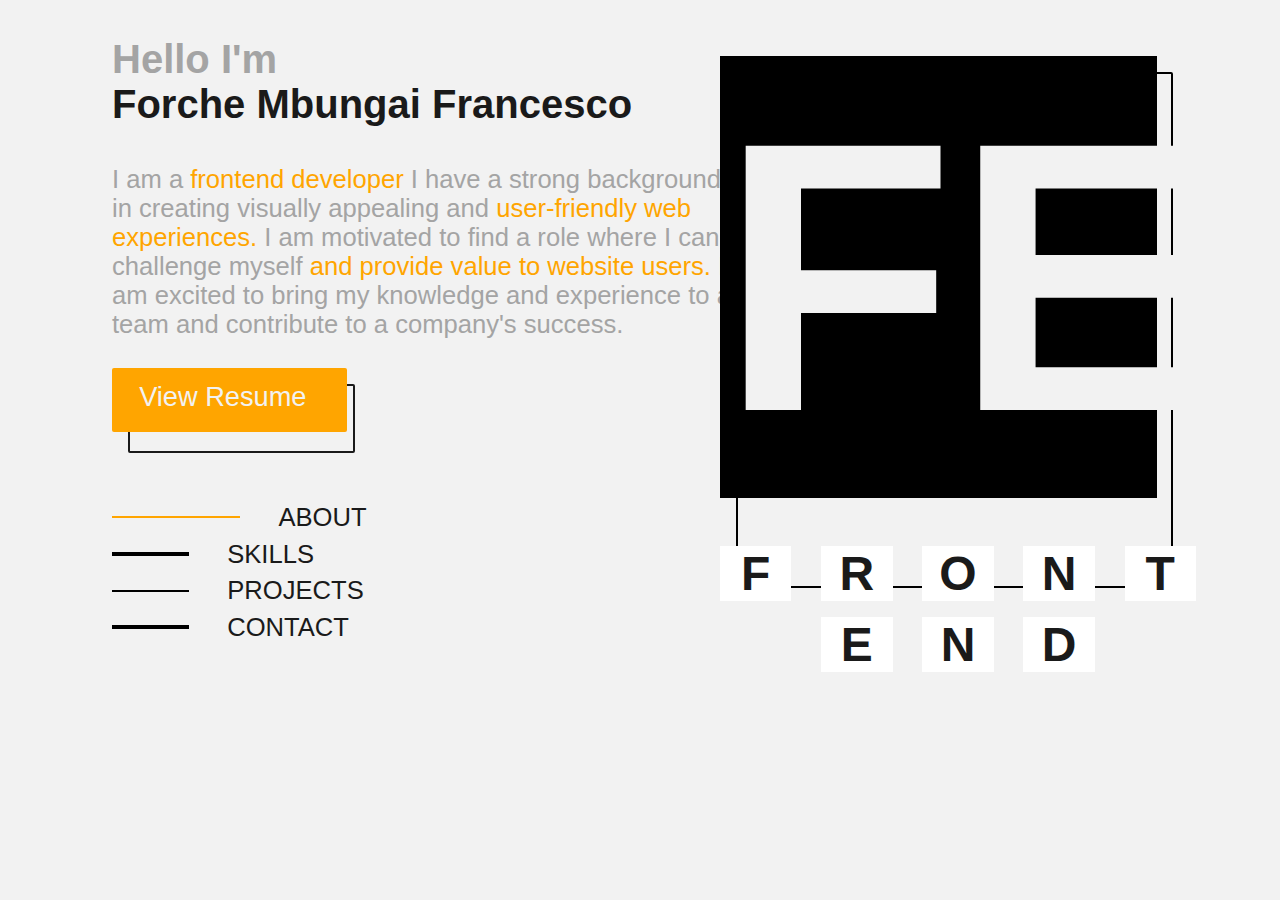
<file: index.html>
<!DOCTYPE html>
<html lang="en">
<head>
  <meta charset="UTF-8">
  <meta name="viewport" content="width=device-width, initial-scale=1.0">
  <title>About</title>
  <link rel="stylesheet" href="style.css">
  <link rel="stylesheet" href="./css/home.css">
  <script src="./app.js" defer></script>
</head>
<body>
  <div class="follower"></div>
  <section class="left">
    <h1>Hello I'm</h1>
    <h1>Forche Mbungai Francesco</h1>
    <p>I am a <span class="grey">frontend developer</span> I have a strong background in creating visually appealing and <span class="grey">user-friendly web experiences.</span> 
      I am motivated to find a role where I can challenge myself <span class="grey">and provide value to website users.</span> I am excited to bring my 
      knowledge and experience to a team and contribute to a company's success.
    </p>
    <div class="btn resume">
      <input type="button" value="View Resume">
      <div class="back"></div>
    </div>
    <nav>
      <ul>
        <li><a href=""><span></span> About</a></li>
        <li><a href="./skills/"><span></span> Skills</a></li>
        <li><a href="./projects"><span></span> Projects</a></li>
        <li><a href="./contact"><span></span> Contact</a></li>
      </ul> 
    </nav>
  </section>
  <section class="right">
    <div class="fe">
      <h1>FE</h1>
      <div class="back"></div>
    </div>
    <div class="block">
      <div class="blocks">
        <h1>F</h1>
      </div>
      <div class="blocks">
        <h1>R</h1>
      </div>
      <div class="blocks">
        <h1>O</h1>
      </div>
      <div class="blocks">
        <h1>N</h1>
      </div>
      <div class="blocks">
        <h1>T</h1>
      </div>
    </div>
    <div class="block block2">
      <div class="blocks">
        <h1></h1>
      </div>
      <div class="blocks">
        <h1>E</h1>
      </div>
      <div class="blocks">
        <h1>N</h1>
      </div>
      <div class="blocks">
        <h1>D</h1>
      </div>
      <div class="blocks">
        <h1>D</h1>
      </div>
    </div>
  </section>
</body>
</html>
</file>
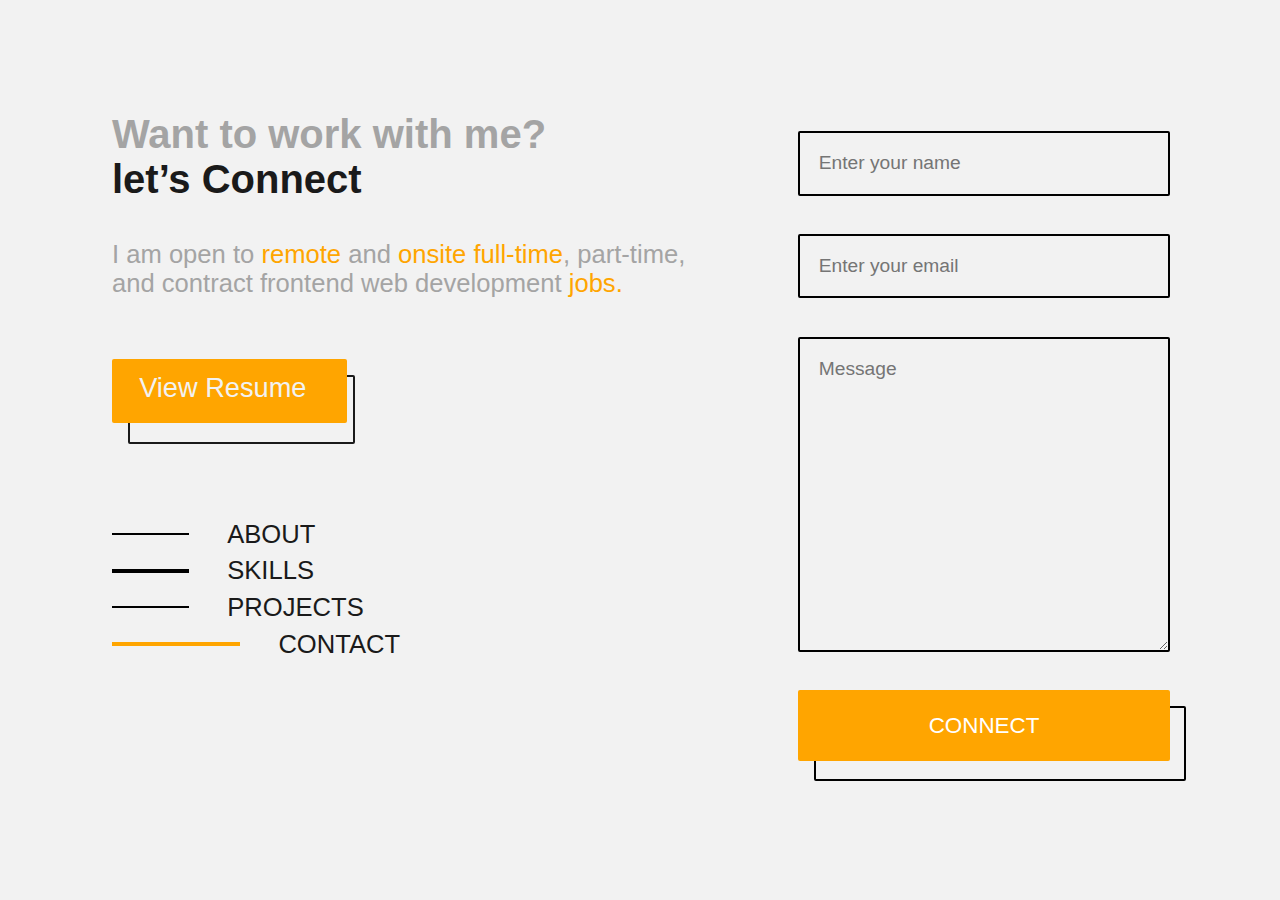
<file: contact/index.html>
<!DOCTYPE html>
<html lang="en">
<head>
  <meta charset="UTF-8">
  <meta name="viewport" content="width=device-width, initial-scale=1.0">
  <title>About</title>
  <link rel="stylesheet" href="../style.css">
  <link rel="stylesheet" href="../css/contact.css">
  <script src="../app.js" defer></script>
</head>
<body>
  <div class="follower"></div>
  <section class="left">
    <h1>Want to work with me?</h1>
    <h1>let’s Connect</h1>
    <p>I am open to <span class="grey">remote</span> and <span class="grey">onsite full-time</span>, part-time, and contract 
      frontend web development <span class="grey">jobs.</span>
    </p>
    <div class="btn resume">
      <input type="button" value="View Resume">
      <div class="back"></div>
    </div>
    <nav>
      <ul>
        <li><a href="../"><span></span> About</a></li>
        <li><a href="../skills/"><span></span> Skills</a></li>
        <li><a href="../contact/"><span></span> Projects</a></li>
        <li><a href=""><span></span> Contact</a></li>
      </ul>
    </nav>
  </section>
  <section class="right">
    <form action="">
      <input type="text" class="ins" name="" id="" placeholder="Enter your name">
      <input type="email" class="ins" name="" id="" placeholder="Enter your email">
      <textarea class="ins" name="" id="" placeholder="Message"></textarea>
      <div class="submit">
        <input type="submit" value="Connect">
        <div class="back"></div>
      </div>
    </form>
  </section>
</body>
</html>
</file>
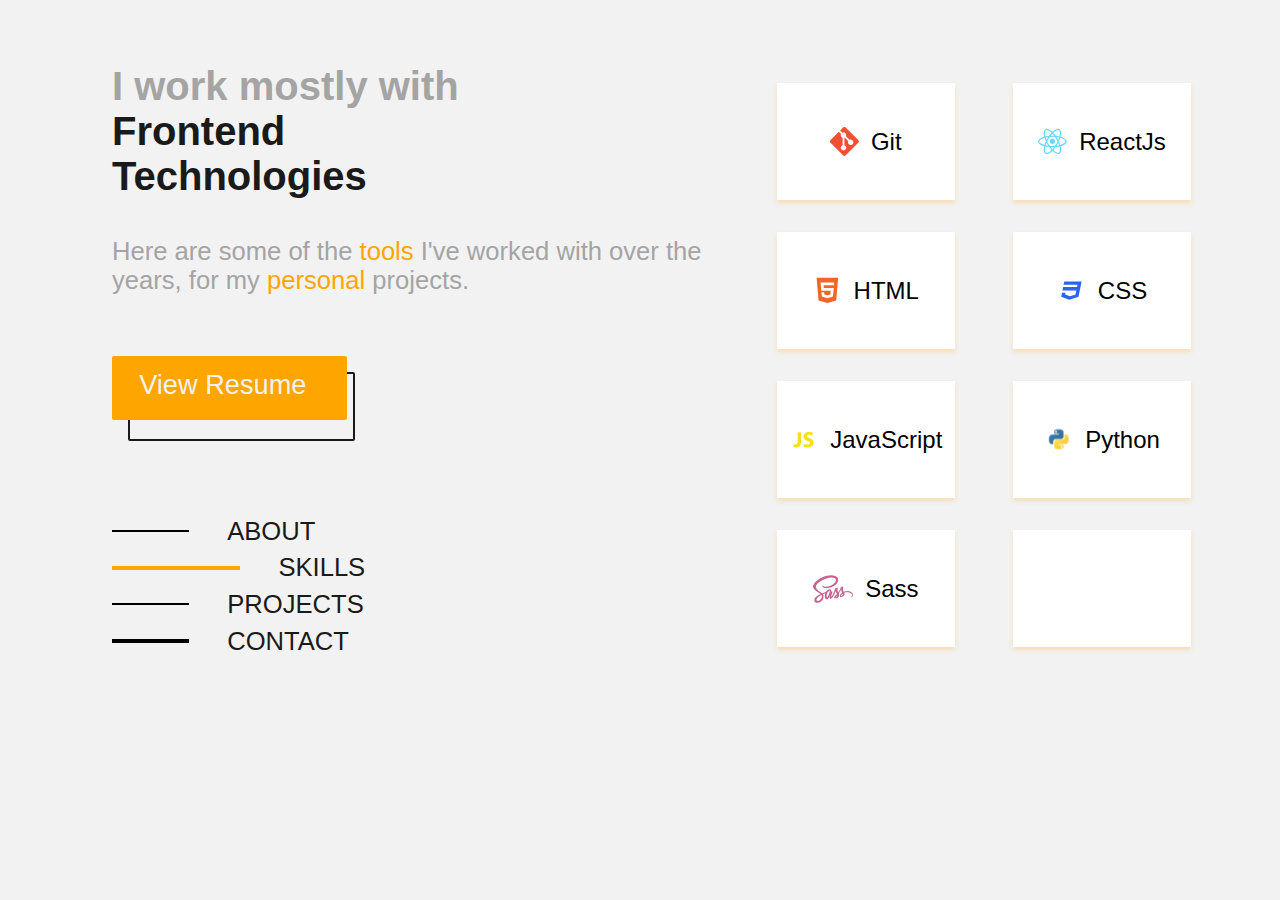
<file: skills/index.html>
<!DOCTYPE html>
<html lang="en">
<head>
  <meta charset="UTF-8">
  <meta name="viewport" content="width=device-width, initial-scale=1.0">
  <title>Skills</title>
  <link rel="stylesheet" href="../style.css">
  <link rel="stylesheet" href="../css/skills.css">
  <script src="../app.js" defer></script>
</head>
<body>
  <div class="follower"></div>
  <section class="left">
    <h1>I work mostly with</h1>
    <h1>Frontend</h1>
    <h1>Technologies</h1>
    <p>Here are some of the <span class="grey">tools</span> I've worked with over the years, for my 
      <span class="grey">personal</span> projects.
    </p>
    <div class="btn resume">
      <input type="button" value="View Resume">
      <div class="back"></div>
    </div>
    <nav>
      <ul>
        <li><a href="../"><span></span> About</a></li>
        <li><a href=""><span></span> Skills</a></li>
        <li><a href="../projects"><span></span> Projects</a></li>
        <li><a href="../contact"><span></span> Contact</a></li>
      </ul>
    </nav>
  </section>
  <section class="right">
    <div class="block">
      <div class="blocks">
        <div class="langs">
          <svg xmlns="http://www.w3.org/2000/svg" fill="currentColor" stroke="currentColor" stroke-width="0" color="#F05032" style="color:#f05032" viewBox="0 0 16 16"><path stroke="none" d="M15.698 7.287 8.712.301a1.03 1.03 0 0 0-1.457 0L5.632 1.924l1.221 1.221a1.5 1.5 0 0 1 2.001 2.001l2 2a1.5 1.5 0 1 1-.707.707l-2-2A1.569 1.569 0 0 1 8 5.914v4.171a1.5 1.5 0 1 1-1 0V5.914a1.5 1.5 0 0 1-.854-2.061L4.925 2.632.302 7.255a1.032 1.032 0 0 0 0 1.458l6.986 6.986a1.03 1.03 0 0 0 1.457 0l6.953-6.953a1.032 1.032 0 0 0 0-1.458z"/></svg>
          <p>Git</p>
        </div>
      </div>
      <div class="blocks">
        <div class="langs">
          <svg xmlns="http://www.w3.org/2000/svg" fill="currentColor" stroke="currentColor" stroke-width="0" color="#60DAFB" style="color:#60dafb" viewBox="0 0 512 512"><path stroke="none" d="M418.2 177.2c-5.4-1.8-10.8-3.5-16.2-5.1.9-3.7 1.7-7.4 2.5-11.1 12.3-59.6 4.2-107.5-23.1-123.3-26.3-15.1-69.2.6-112.6 38.4-4.3 3.7-8.5 7.6-12.5 11.5-2.7-2.6-5.5-5.2-8.3-7.7-45.5-40.4-91.1-57.4-118.4-41.5-26.2 15.2-34 60.3-23 116.7 1.1 5.6 2.3 11.1 3.7 16.7-6.4 1.8-12.7 3.8-18.6 5.9C38.3 196.2 0 225.4 0 255.6c0 31.2 40.8 62.5 96.3 81.5 4.5 1.5 9 3 13.6 4.3-1.5 6-2.8 11.9-4 18-10.5 55.5-2.3 99.5 23.9 114.6 27 15.6 72.4-.4 116.6-39.1 3.5-3.1 7-6.3 10.5-9.7 4.4 4.3 9 8.4 13.6 12.4 42.8 36.8 85.1 51.7 111.2 36.6 27-15.6 35.8-62.9 24.4-120.5-.9-4.4-1.9-8.9-3-13.5 3.2-.9 6.3-1.9 9.4-2.9 57.7-19.1 99.5-50 99.5-81.7 0-30.3-39.4-59.7-93.8-78.4zM282.9 92.3c37.2-32.4 71.9-45.1 87.7-36 16.9 9.7 23.4 48.9 12.8 100.4-.7 3.4-1.4 6.7-2.3 10-22.2-5-44.7-8.6-67.3-10.6-13-18.6-27.2-36.4-42.6-53.1 3.9-3.7 7.7-7.2 11.7-10.7zM167.2 307.5c5.1 8.7 10.3 17.4 15.8 25.9-15.6-1.7-31.1-4.2-46.4-7.5 4.4-14.4 9.9-29.3 16.3-44.5 4.6 8.8 9.3 17.5 14.3 26.1zm-30.3-120.3c14.4-3.2 29.7-5.8 45.6-7.8-5.3 8.3-10.5 16.8-15.4 25.4-4.9 8.5-9.7 17.2-14.2 26-6.3-14.9-11.6-29.5-16-43.6zm27.4 68.9c6.6-13.8 13.8-27.3 21.4-40.6s15.8-26.2 24.4-38.9c15-1.1 30.3-1.7 45.9-1.7s31 .6 45.9 1.7c8.5 12.6 16.6 25.5 24.3 38.7s14.9 26.7 21.7 40.4c-6.7 13.8-13.9 27.4-21.6 40.8-7.6 13.3-15.7 26.2-24.2 39-14.9 1.1-30.4 1.6-46.1 1.6s-30.9-.5-45.6-1.4c-8.7-12.7-16.9-25.7-24.6-39s-14.8-26.8-21.5-40.6zm180.6 51.2c5.1-8.8 9.9-17.7 14.6-26.7 6.4 14.5 12 29.2 16.9 44.3-15.5 3.5-31.2 6.2-47 8 5.4-8.4 10.5-17 15.5-25.6zm14.4-76.5c-4.7-8.8-9.5-17.6-14.5-26.2-4.9-8.5-10-16.9-15.3-25.2 16.1 2 31.5 4.7 45.9 8-4.6 14.8-10 29.2-16.1 43.4zM256.2 118.3c10.5 11.4 20.4 23.4 29.6 35.8-19.8-.9-39.7-.9-59.5 0 9.8-12.9 19.9-24.9 29.9-35.8zM140.2 57c16.8-9.8 54.1 4.2 93.4 39 2.5 2.2 5 4.6 7.6 7-15.5 16.7-29.8 34.5-42.9 53.1-22.6 2-45 5.5-67.2 10.4-1.3-5.1-2.4-10.3-3.5-15.5-9.4-48.4-3.2-84.9 12.6-94zm-24.5 263.6c-4.2-1.2-8.3-2.5-12.4-3.9-21.3-6.7-45.5-17.3-63-31.2-10.1-7-16.9-17.8-18.8-29.9 0-18.3 31.6-41.7 77.2-57.6 5.7-2 11.5-3.8 17.3-5.5 6.8 21.7 15 43 24.5 63.6-9.6 20.9-17.9 42.5-24.8 64.5zm116.6 98c-16.5 15.1-35.6 27.1-56.4 35.3-11.1 5.3-23.9 5.8-35.3 1.3-15.9-9.2-22.5-44.5-13.5-92 1.1-5.6 2.3-11.2 3.7-16.7 22.4 4.8 45 8.1 67.9 9.8 13.2 18.7 27.7 36.6 43.2 53.4-3.2 3.1-6.4 6.1-9.6 8.9zm24.5-24.3c-10.2-11-20.4-23.2-30.3-36.3 9.6.4 19.5.6 29.5.6 10.3 0 20.4-.2 30.4-.7-9.2 12.7-19.1 24.8-29.6 36.4zm130.7 30c-.9 12.2-6.9 23.6-16.5 31.3-15.9 9.2-49.8-2.8-86.4-34.2-4.2-3.6-8.4-7.5-12.7-11.5 15.3-16.9 29.4-34.8 42.2-53.6 22.9-1.9 45.7-5.4 68.2-10.5 1 4.1 1.9 8.2 2.7 12.2 4.9 21.6 5.7 44.1 2.5 66.3zm18.2-107.5c-2.8.9-5.6 1.8-8.5 2.6-7-21.8-15.6-43.1-25.5-63.8 9.6-20.4 17.7-41.4 24.5-62.9 5.2 1.5 10.2 3.1 15 4.7 46.6 16 79.3 39.8 79.3 58 0 19.6-34.9 44.9-84.8 61.4zm-149.7-15c25.3 0 45.8-20.5 45.8-45.8s-20.5-45.8-45.8-45.8c-25.3 0-45.8 20.5-45.8 45.8s20.5 45.8 45.8 45.8z"/></svg>
          <p>ReactJs</p>
        </div>
      </div>
      <div class="blocks">
        <div class="langs">
          <svg xmlns="http://www.w3.org/2000/svg" fill="currentColor" stroke="currentColor" stroke-width="0" color="#F16529" style="color:#f16529" viewBox="0 0 512 512"><path stroke="none" d="m64 32 34.936 403.213L255.769 480l157.245-44.854L448 32H64zm307.997 132h-184l3.991 51h176.008l-13.505 151.386-98.5 28.094-98.682-27.976L150.545 289h48.254l3.423 39.287 53.769 14.781 53.422-14.915L314.987 264H147.986l-12.571-149.589 240.789.016L371.997 164z"/></svg>          
          <p>HTML</p>
        </div>
      </div>
      <div class="blocks">
        <div class="langs">
          <svg xmlns="http://www.w3.org/2000/svg" fill="currentColor" stroke="currentColor" stroke-width="0" color="#2965F1" style="color:#2965f1" viewBox="0 0 32 32"><path stroke="none" d="m8.054 6.045-.76 3.799h15.462l-.483 2.454H6.801l-.749 3.799h15.462l-.862 4.333-6.232 2.064-5.4-2.064.37-1.879H5.591l-.904 4.558 8.932 3.419 10.297-3.419 1.366-6.858.277-1.376 1.756-8.829H8.055z"/></svg>
          <p>CSS</p>
        </div>
      </div>
      <div class="blocks">
        <div class="langs">
          <svg xmlns="http://www.w3.org/2000/svg" fill="currentColor" stroke="currentColor" stroke-width="0" color="#F7DF1E" style="color:#f7df1e" viewBox="0 0 32 32"><path stroke="none" d="M9.633 7.968h3.751v10.514c0 4.738-2.271 6.392-5.899 6.392-.888 0-2.024-.148-2.764-.395l.42-3.036a6.18 6.18 0 0 0 1.925.296c1.58 0 2.567-.716 2.567-3.282V7.968zm7.008 12.785c.987.518 2.567 1.037 4.171 1.037 1.728 0 2.641-.716 2.641-1.826 0-1.012-.79-1.629-2.789-2.32-2.764-.987-4.59-2.517-4.59-4.961 0-2.838 2.394-4.985 6.293-4.985 1.9 0 3.258.37 4.245.839l-.839 3.011a7.779 7.779 0 0 0-3.455-.79c-1.629 0-2.419.765-2.419 1.604 0 1.061.913 1.53 3.085 2.369 2.937 1.086 4.294 2.616 4.294 4.985 0 2.789-2.122 5.158-6.688 5.158-1.9 0-3.776-.518-4.714-1.037l.765-3.085z"/></svg>
          <p>JavaScript</p>
        </div>
      </div>
      <div class="blocks">
        <div class="langs">
          <svg xmlns="http://www.w3.org/2000/svg" xmlns:xlink="http://www.w3.org/1999/xlink" viewBox="0 0 56 46">
            <defs>
              <pattern id="pattern" preserveAspectRatio="none" width="100%" height="100%" viewBox="0 0 155 127">
                <image width="155" height="127" xlink:href="[data-uri]"/>
              </pattern>
            </defs>
            <rect id="python" width="56" height="46" fill="url(#pattern)"/>
          </svg>
          <p>Python</p>
        </div>
      </div>
      <div class="blocks">
        <div class="langs">
          <svg id="sass" xmlns="http://www.w3.org/2000/svg" width="512" height="352.001" viewBox="0 0 512 352.001">
            <path d="M511.784,329.108c-1.67-13.6-9.236-24.146-20.8-32.416,2.857,2.04,5.275,3.766-.055-.041-7.189-5.131-3.38-2.411-.047-.032-28.5-20.3-65.676-15.789-96.733-4.511-12.447-20.3-12.987-35.783-5.816-57.937.929-2.8.3-4.354-2.624-5.6-7.086-3.03-17.291-1.427-24.422.463-2.462.646-4.254,1.9-4.8,4.381-5.154,24.243-21.009,46.448-34.828,66.886-9.731-18.652-8.96-33.087-2.414-52.516.8-2.366.431-3.624-1.937-4.879-7.26-3.757-18.4-1.912-25.8.276-8.509,2.482-21.29,44.594-25.372,52.946-8.531,17.442-16.091,44.665-30.585,58.5-12.3-15.807,22.526-51.517,10.882-65.851-3.938-4.848-11.063-4.723-15.586-.616,1.085-7.608,1.648-12.609-.32-19.063-2.081-6.79-7.361-10.687-15.09-10.49-17.995.527-33.843,13.815-44.641,26.4-10.277,12.105-37.381,19.627-51.953,26.927-25.032-21.807-79.221-44.947-80.632-82.081C36.688,188,86.535,159.6,119.813,142.621c43.28-22.1,109.961-49.608,159.138-25.436,13.049,6.414,18.3,20.171,14.707,33.348-9.368,34.366-47.2,57.293-80.1,67.807-16.189,5.175-33.969,9.027-51.1,8.026-22.955-1.343-40.83-15.224-43.281-16.086-2.049-.389-1.888,2.261-1.347,3.664,23.816,62.433,144.417,16.681,175.956-15.371,15.189-15.421,24.413-30.365,28.351-53.894,4.616-27.583-15.634-44.842-31-51.957C213.212,56.65,105.494,103.89,46.577,152.049,21.009,172.95-10.975,206.159,3.7,241c15.93,37.8,64.736,57.19,96.5,80.312C74.5,334.08,42.344,347.29,25.688,371.24c-9.524,13.729-12.9,28.359-5.811,43.966,12.572,27.568,58.285,15.622,77.573,3.471,17.67-11.13,29.563-26.07,34.7-45.228,4.455-16.609,3.541-33.866-3.856-49.512l28.585-14.458c-7.7,23.076-11.1,52,4.881,72.855,6.4,8.338,23.017,8.675,29.817.311,8.816-10.943,14.664-24.655,20.5-37.206-.682,9.373-1.856,20,1.377,28.165,3.71,9.373,12.126,11.291,20.792,5.343,26.52-18.2,43.4-68.652,56.463-98.062,3.552,12.829,7.473,24.548,13.957,36.376,1.6,2.9,1.407,4.774-.8,7.2-9.685,10.675-32.826,28.479-35.069,42.9-.524,3.371,1.713,6.6,5.686,7.37,15.573,3.108,32.838-2.531,45.482-11.078,13.188-8.922,17.446-21.087,14.245-35.515-4.576-20.771,10.993-43.98,25.8-61.03,2.719,12.908,6.816,25.331,14.143,36.606-13.075,11.483-32.58,27.764-29.779,46.939.988,6.865,7.135,11.3,14.514,9.736,15.783-3.324,29.416-10.113,39.37-22.146,9.023-10.855,5.792-22.7,1.856-34.635,23.872-6.815,48.022-8.177,71.831-.027,11.495,3.91,20.755,10.5,26.248,20.818,6.726,12.644,2.939,24.292-10.05,32.6-3.287,2.1-5.562,3.833-4.45,4.743s4.9,2.113,13.284-3.152,13.51-12.383,14.823-21.725a37.091,37.091,0,0,0-.024-7.755ZM112.946,354.367c-1.358,16.673-9.636,30.193-23.175,41.114-7.617,6.158-17.1,11.176-26.52,12.092s-16.751-1.461-17.378-11.23C44.109,368.85,86.8,341.919,110.5,333.81A55.827,55.827,0,0,1,112.93,354.4l.016-.03Zm103.1-72.453c-3.9,22.309-14.83,62.347-32.314,78.336-2.356,2.143-4.61,2.018-5.809-.771-10.345-24.059,3.671-73.669,33.082-81.328C214.464,277.262,216.609,278.733,216.048,281.914Zm70.311,81.768q12.633-13.443,25.269-26.927C312.671,346.776,294.057,366.719,286.359,363.682Zm80.714-17.7c-2.348,1.273-7.621,2.515-7.827.835-1.482-12.085,11.816-24.874,20.067-30.867C383.766,327.3,378.495,339.788,367.073,345.986Z" transform="translate(0 -79.999)" fill="#c76494"/>
          </svg>
          <p>Sass</p>
        </div>
      </div>
      <div class="blocks"></div>
    </div>
  </section>
</body>
</html>
</file>
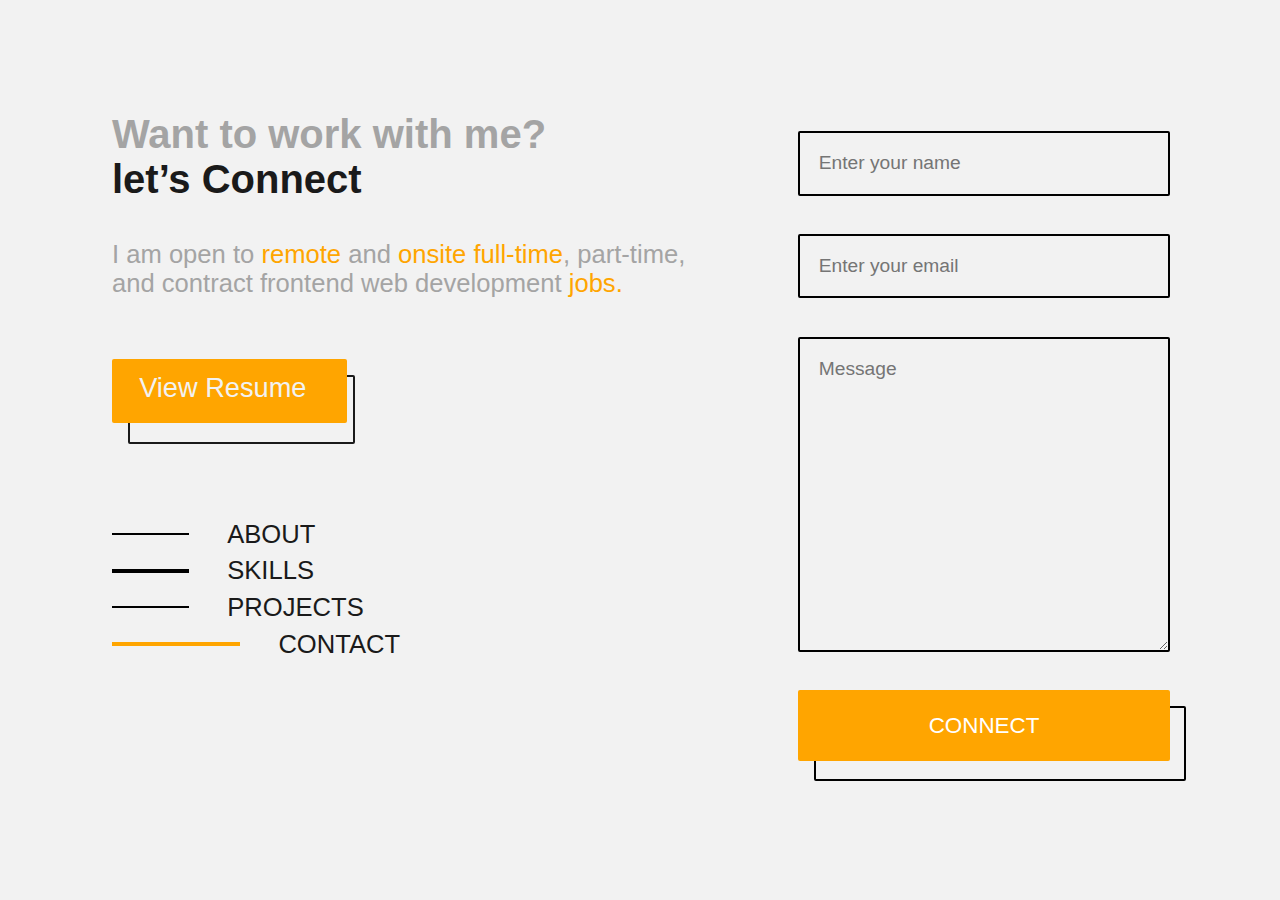
<file: Html/contact.html>
<!DOCTYPE html>
<html lang="en">
<head>
  <meta charset="UTF-8">
  <meta name="viewport" content="width=device-width, initial-scale=1.0">
  <title>About</title>
  <link rel="stylesheet" href="../style.css">
  <link rel="stylesheet" href="../css/contact.css">
  <script src="../app.js" defer></script>
</head>
<body>
  <div class="follower"></div>
  <section class="left">
    <h1>Want to work with me?</h1>
    <h1>let’s Connect</h1>
    <p>I am open to <span class="grey">remote</span> and <span class="grey">onsite full-time</span>, part-time, and contract 
      frontend web development <span class="grey">jobs.</span>
    </p>
    <div class="btn resume">
      <input type="button" value="View Resume">
      <div class="back"></div>
    </div>
    <nav>
      <ul>
        <li><a href="../index.html"><span></span> About</a></li>
        <li><a href="./skills.html"><span></span> Skills</a></li>
        <li><a href="./projects.html"><span></span> Projects</a></li>
        <li><a href="./contact.html"><span></span> Contact</a></li>
      </ul>
    </nav>
  </section>
  <section class="right">
    <form action="">
      <input type="text" class="ins" name="" id="" placeholder="Enter your name">
      <input type="email" class="ins" name="" id="" placeholder="Enter your email">
      <textarea class="ins" name="" id="" placeholder="Message"></textarea>
      <div class="submit">
        <input type="submit" value="Connect">
        <div class="back"></div>
      </div>
    </form>
  </section>
</body>
</html>
</file>
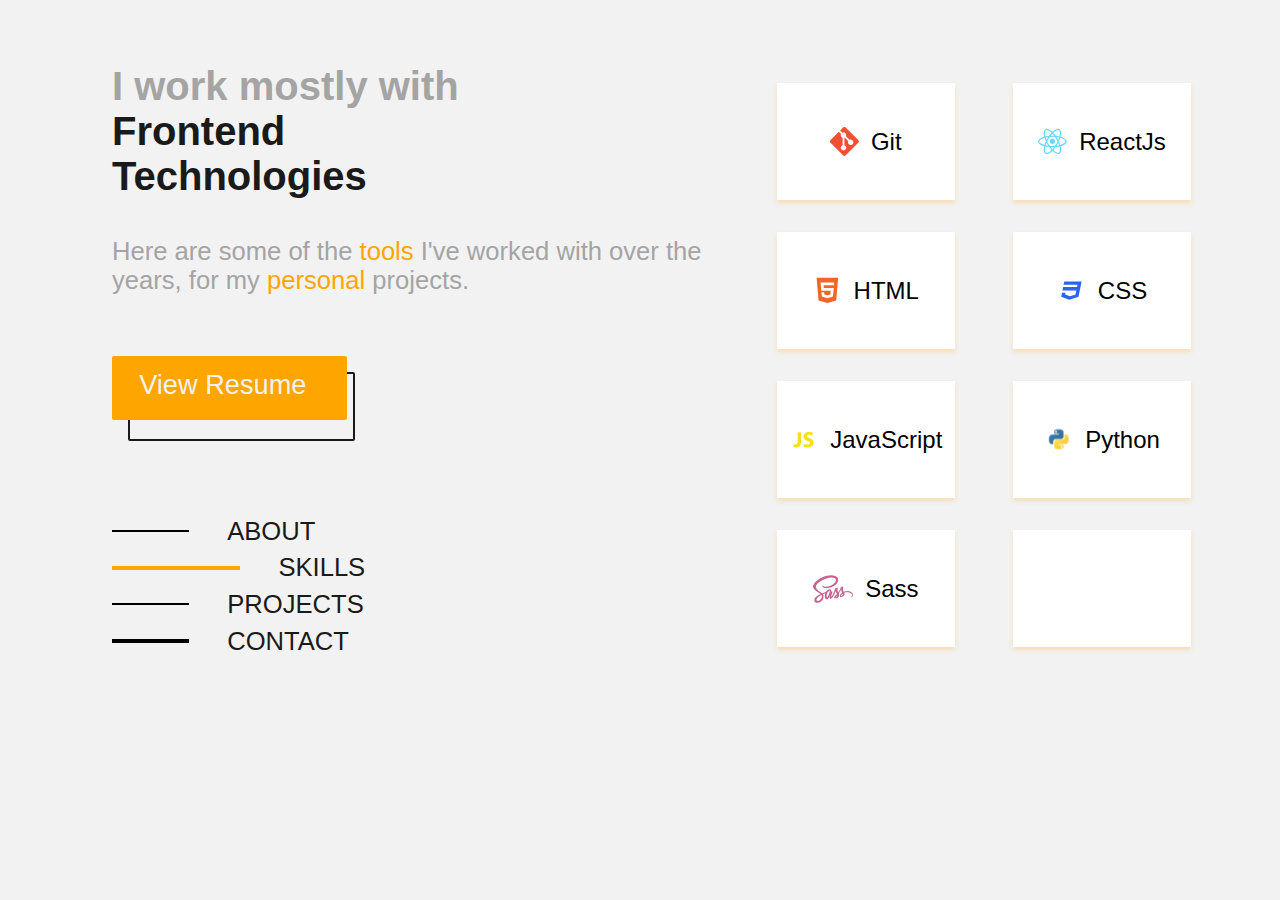
<file: Html/skills.html>
<!DOCTYPE html>
<html lang="en">
<head>
  <meta charset="UTF-8">
  <meta name="viewport" content="width=device-width, initial-scale=1.0">
  <title>Skills</title>
  <link rel="stylesheet" href="../style.css">
  <link rel="stylesheet" href="../css/skills.css">
  <script src="../app.js" defer></script>
</head>
<body>
  <div class="follower"></div>
  <section class="left">
    <h1>I work mostly with</h1>
    <h1>Frontend</h1>
    <h1>Technologies</h1>
    <p>Here are some of the <span class="grey">tools</span> I've worked with over the years, for my 
      <span class="grey">personal</span> projects.
    </p>
    <div class="btn resume">
      <input type="button" value="View Resume">
      <div class="back"></div>
    </div>
    <nav>
      <ul>
        <li><a href="../index.html"><span></span> About</a></li>
        <li><a href="./skills.html"><span></span> Skills</a></li>
        <li><a href="./projects.html"><span></span> Projects</a></li>
        <li><a href="./contact.html"><span></span> Contact</a></li>
      </ul>
    </nav>
  </section>
  <section class="right">
    <div class="block">
      <div class="blocks">
        <div class="langs">
          <svg xmlns="http://www.w3.org/2000/svg" fill="currentColor" stroke="currentColor" stroke-width="0" color="#F05032" style="color:#f05032" viewBox="0 0 16 16"><path stroke="none" d="M15.698 7.287 8.712.301a1.03 1.03 0 0 0-1.457 0L5.632 1.924l1.221 1.221a1.5 1.5 0 0 1 2.001 2.001l2 2a1.5 1.5 0 1 1-.707.707l-2-2A1.569 1.569 0 0 1 8 5.914v4.171a1.5 1.5 0 1 1-1 0V5.914a1.5 1.5 0 0 1-.854-2.061L4.925 2.632.302 7.255a1.032 1.032 0 0 0 0 1.458l6.986 6.986a1.03 1.03 0 0 0 1.457 0l6.953-6.953a1.032 1.032 0 0 0 0-1.458z"/></svg>
          <p>Git</p>
        </div>
      </div>
      <div class="blocks">
        <div class="langs">
          <svg xmlns="http://www.w3.org/2000/svg" fill="currentColor" stroke="currentColor" stroke-width="0" color="#60DAFB" style="color:#60dafb" viewBox="0 0 512 512"><path stroke="none" d="M418.2 177.2c-5.4-1.8-10.8-3.5-16.2-5.1.9-3.7 1.7-7.4 2.5-11.1 12.3-59.6 4.2-107.5-23.1-123.3-26.3-15.1-69.2.6-112.6 38.4-4.3 3.7-8.5 7.6-12.5 11.5-2.7-2.6-5.5-5.2-8.3-7.7-45.5-40.4-91.1-57.4-118.4-41.5-26.2 15.2-34 60.3-23 116.7 1.1 5.6 2.3 11.1 3.7 16.7-6.4 1.8-12.7 3.8-18.6 5.9C38.3 196.2 0 225.4 0 255.6c0 31.2 40.8 62.5 96.3 81.5 4.5 1.5 9 3 13.6 4.3-1.5 6-2.8 11.9-4 18-10.5 55.5-2.3 99.5 23.9 114.6 27 15.6 72.4-.4 116.6-39.1 3.5-3.1 7-6.3 10.5-9.7 4.4 4.3 9 8.4 13.6 12.4 42.8 36.8 85.1 51.7 111.2 36.6 27-15.6 35.8-62.9 24.4-120.5-.9-4.4-1.9-8.9-3-13.5 3.2-.9 6.3-1.9 9.4-2.9 57.7-19.1 99.5-50 99.5-81.7 0-30.3-39.4-59.7-93.8-78.4zM282.9 92.3c37.2-32.4 71.9-45.1 87.7-36 16.9 9.7 23.4 48.9 12.8 100.4-.7 3.4-1.4 6.7-2.3 10-22.2-5-44.7-8.6-67.3-10.6-13-18.6-27.2-36.4-42.6-53.1 3.9-3.7 7.7-7.2 11.7-10.7zM167.2 307.5c5.1 8.7 10.3 17.4 15.8 25.9-15.6-1.7-31.1-4.2-46.4-7.5 4.4-14.4 9.9-29.3 16.3-44.5 4.6 8.8 9.3 17.5 14.3 26.1zm-30.3-120.3c14.4-3.2 29.7-5.8 45.6-7.8-5.3 8.3-10.5 16.8-15.4 25.4-4.9 8.5-9.7 17.2-14.2 26-6.3-14.9-11.6-29.5-16-43.6zm27.4 68.9c6.6-13.8 13.8-27.3 21.4-40.6s15.8-26.2 24.4-38.9c15-1.1 30.3-1.7 45.9-1.7s31 .6 45.9 1.7c8.5 12.6 16.6 25.5 24.3 38.7s14.9 26.7 21.7 40.4c-6.7 13.8-13.9 27.4-21.6 40.8-7.6 13.3-15.7 26.2-24.2 39-14.9 1.1-30.4 1.6-46.1 1.6s-30.9-.5-45.6-1.4c-8.7-12.7-16.9-25.7-24.6-39s-14.8-26.8-21.5-40.6zm180.6 51.2c5.1-8.8 9.9-17.7 14.6-26.7 6.4 14.5 12 29.2 16.9 44.3-15.5 3.5-31.2 6.2-47 8 5.4-8.4 10.5-17 15.5-25.6zm14.4-76.5c-4.7-8.8-9.5-17.6-14.5-26.2-4.9-8.5-10-16.9-15.3-25.2 16.1 2 31.5 4.7 45.9 8-4.6 14.8-10 29.2-16.1 43.4zM256.2 118.3c10.5 11.4 20.4 23.4 29.6 35.8-19.8-.9-39.7-.9-59.5 0 9.8-12.9 19.9-24.9 29.9-35.8zM140.2 57c16.8-9.8 54.1 4.2 93.4 39 2.5 2.2 5 4.6 7.6 7-15.5 16.7-29.8 34.5-42.9 53.1-22.6 2-45 5.5-67.2 10.4-1.3-5.1-2.4-10.3-3.5-15.5-9.4-48.4-3.2-84.9 12.6-94zm-24.5 263.6c-4.2-1.2-8.3-2.5-12.4-3.9-21.3-6.7-45.5-17.3-63-31.2-10.1-7-16.9-17.8-18.8-29.9 0-18.3 31.6-41.7 77.2-57.6 5.7-2 11.5-3.8 17.3-5.5 6.8 21.7 15 43 24.5 63.6-9.6 20.9-17.9 42.5-24.8 64.5zm116.6 98c-16.5 15.1-35.6 27.1-56.4 35.3-11.1 5.3-23.9 5.8-35.3 1.3-15.9-9.2-22.5-44.5-13.5-92 1.1-5.6 2.3-11.2 3.7-16.7 22.4 4.8 45 8.1 67.9 9.8 13.2 18.7 27.7 36.6 43.2 53.4-3.2 3.1-6.4 6.1-9.6 8.9zm24.5-24.3c-10.2-11-20.4-23.2-30.3-36.3 9.6.4 19.5.6 29.5.6 10.3 0 20.4-.2 30.4-.7-9.2 12.7-19.1 24.8-29.6 36.4zm130.7 30c-.9 12.2-6.9 23.6-16.5 31.3-15.9 9.2-49.8-2.8-86.4-34.2-4.2-3.6-8.4-7.5-12.7-11.5 15.3-16.9 29.4-34.8 42.2-53.6 22.9-1.9 45.7-5.4 68.2-10.5 1 4.1 1.9 8.2 2.7 12.2 4.9 21.6 5.7 44.1 2.5 66.3zm18.2-107.5c-2.8.9-5.6 1.8-8.5 2.6-7-21.8-15.6-43.1-25.5-63.8 9.6-20.4 17.7-41.4 24.5-62.9 5.2 1.5 10.2 3.1 15 4.7 46.6 16 79.3 39.8 79.3 58 0 19.6-34.9 44.9-84.8 61.4zm-149.7-15c25.3 0 45.8-20.5 45.8-45.8s-20.5-45.8-45.8-45.8c-25.3 0-45.8 20.5-45.8 45.8s20.5 45.8 45.8 45.8z"/></svg>
          <p>ReactJs</p>
        </div>
      </div>
      <div class="blocks">
        <div class="langs">
          <svg xmlns="http://www.w3.org/2000/svg" fill="currentColor" stroke="currentColor" stroke-width="0" color="#F16529" style="color:#f16529" viewBox="0 0 512 512"><path stroke="none" d="m64 32 34.936 403.213L255.769 480l157.245-44.854L448 32H64zm307.997 132h-184l3.991 51h176.008l-13.505 151.386-98.5 28.094-98.682-27.976L150.545 289h48.254l3.423 39.287 53.769 14.781 53.422-14.915L314.987 264H147.986l-12.571-149.589 240.789.016L371.997 164z"/></svg>          
          <p>HTML</p>
        </div>
      </div>
      <div class="blocks">
        <div class="langs">
          <svg xmlns="http://www.w3.org/2000/svg" fill="currentColor" stroke="currentColor" stroke-width="0" color="#2965F1" style="color:#2965f1" viewBox="0 0 32 32"><path stroke="none" d="m8.054 6.045-.76 3.799h15.462l-.483 2.454H6.801l-.749 3.799h15.462l-.862 4.333-6.232 2.064-5.4-2.064.37-1.879H5.591l-.904 4.558 8.932 3.419 10.297-3.419 1.366-6.858.277-1.376 1.756-8.829H8.055z"/></svg>
          <p>CSS</p>
        </div>
      </div>
      <div class="blocks">
        <div class="langs">
          <svg xmlns="http://www.w3.org/2000/svg" fill="currentColor" stroke="currentColor" stroke-width="0" color="#F7DF1E" style="color:#f7df1e" viewBox="0 0 32 32"><path stroke="none" d="M9.633 7.968h3.751v10.514c0 4.738-2.271 6.392-5.899 6.392-.888 0-2.024-.148-2.764-.395l.42-3.036a6.18 6.18 0 0 0 1.925.296c1.58 0 2.567-.716 2.567-3.282V7.968zm7.008 12.785c.987.518 2.567 1.037 4.171 1.037 1.728 0 2.641-.716 2.641-1.826 0-1.012-.79-1.629-2.789-2.32-2.764-.987-4.59-2.517-4.59-4.961 0-2.838 2.394-4.985 6.293-4.985 1.9 0 3.258.37 4.245.839l-.839 3.011a7.779 7.779 0 0 0-3.455-.79c-1.629 0-2.419.765-2.419 1.604 0 1.061.913 1.53 3.085 2.369 2.937 1.086 4.294 2.616 4.294 4.985 0 2.789-2.122 5.158-6.688 5.158-1.9 0-3.776-.518-4.714-1.037l.765-3.085z"/></svg>
          <p>JavaScript</p>
        </div>
      </div>
      <div class="blocks">
        <div class="langs">
          <svg xmlns="http://www.w3.org/2000/svg" xmlns:xlink="http://www.w3.org/1999/xlink" viewBox="0 0 56 46">
            <defs>
              <pattern id="pattern" preserveAspectRatio="none" width="100%" height="100%" viewBox="0 0 155 127">
                <image width="155" height="127" xlink:href="[data-uri]"/>
              </pattern>
            </defs>
            <rect id="python" width="56" height="46" fill="url(#pattern)"/>
          </svg>
          <p>Python</p>
        </div>
      </div>
      <div class="blocks">
        <div class="langs">
          <svg id="sass" xmlns="http://www.w3.org/2000/svg" width="512" height="352.001" viewBox="0 0 512 352.001">
            <path d="M511.784,329.108c-1.67-13.6-9.236-24.146-20.8-32.416,2.857,2.04,5.275,3.766-.055-.041-7.189-5.131-3.38-2.411-.047-.032-28.5-20.3-65.676-15.789-96.733-4.511-12.447-20.3-12.987-35.783-5.816-57.937.929-2.8.3-4.354-2.624-5.6-7.086-3.03-17.291-1.427-24.422.463-2.462.646-4.254,1.9-4.8,4.381-5.154,24.243-21.009,46.448-34.828,66.886-9.731-18.652-8.96-33.087-2.414-52.516.8-2.366.431-3.624-1.937-4.879-7.26-3.757-18.4-1.912-25.8.276-8.509,2.482-21.29,44.594-25.372,52.946-8.531,17.442-16.091,44.665-30.585,58.5-12.3-15.807,22.526-51.517,10.882-65.851-3.938-4.848-11.063-4.723-15.586-.616,1.085-7.608,1.648-12.609-.32-19.063-2.081-6.79-7.361-10.687-15.09-10.49-17.995.527-33.843,13.815-44.641,26.4-10.277,12.105-37.381,19.627-51.953,26.927-25.032-21.807-79.221-44.947-80.632-82.081C36.688,188,86.535,159.6,119.813,142.621c43.28-22.1,109.961-49.608,159.138-25.436,13.049,6.414,18.3,20.171,14.707,33.348-9.368,34.366-47.2,57.293-80.1,67.807-16.189,5.175-33.969,9.027-51.1,8.026-22.955-1.343-40.83-15.224-43.281-16.086-2.049-.389-1.888,2.261-1.347,3.664,23.816,62.433,144.417,16.681,175.956-15.371,15.189-15.421,24.413-30.365,28.351-53.894,4.616-27.583-15.634-44.842-31-51.957C213.212,56.65,105.494,103.89,46.577,152.049,21.009,172.95-10.975,206.159,3.7,241c15.93,37.8,64.736,57.19,96.5,80.312C74.5,334.08,42.344,347.29,25.688,371.24c-9.524,13.729-12.9,28.359-5.811,43.966,12.572,27.568,58.285,15.622,77.573,3.471,17.67-11.13,29.563-26.07,34.7-45.228,4.455-16.609,3.541-33.866-3.856-49.512l28.585-14.458c-7.7,23.076-11.1,52,4.881,72.855,6.4,8.338,23.017,8.675,29.817.311,8.816-10.943,14.664-24.655,20.5-37.206-.682,9.373-1.856,20,1.377,28.165,3.71,9.373,12.126,11.291,20.792,5.343,26.52-18.2,43.4-68.652,56.463-98.062,3.552,12.829,7.473,24.548,13.957,36.376,1.6,2.9,1.407,4.774-.8,7.2-9.685,10.675-32.826,28.479-35.069,42.9-.524,3.371,1.713,6.6,5.686,7.37,15.573,3.108,32.838-2.531,45.482-11.078,13.188-8.922,17.446-21.087,14.245-35.515-4.576-20.771,10.993-43.98,25.8-61.03,2.719,12.908,6.816,25.331,14.143,36.606-13.075,11.483-32.58,27.764-29.779,46.939.988,6.865,7.135,11.3,14.514,9.736,15.783-3.324,29.416-10.113,39.37-22.146,9.023-10.855,5.792-22.7,1.856-34.635,23.872-6.815,48.022-8.177,71.831-.027,11.495,3.91,20.755,10.5,26.248,20.818,6.726,12.644,2.939,24.292-10.05,32.6-3.287,2.1-5.562,3.833-4.45,4.743s4.9,2.113,13.284-3.152,13.51-12.383,14.823-21.725a37.091,37.091,0,0,0-.024-7.755ZM112.946,354.367c-1.358,16.673-9.636,30.193-23.175,41.114-7.617,6.158-17.1,11.176-26.52,12.092s-16.751-1.461-17.378-11.23C44.109,368.85,86.8,341.919,110.5,333.81A55.827,55.827,0,0,1,112.93,354.4l.016-.03Zm103.1-72.453c-3.9,22.309-14.83,62.347-32.314,78.336-2.356,2.143-4.61,2.018-5.809-.771-10.345-24.059,3.671-73.669,33.082-81.328C214.464,277.262,216.609,278.733,216.048,281.914Zm70.311,81.768q12.633-13.443,25.269-26.927C312.671,346.776,294.057,366.719,286.359,363.682Zm80.714-17.7c-2.348,1.273-7.621,2.515-7.827.835-1.482-12.085,11.816-24.874,20.067-30.867C383.766,327.3,378.495,339.788,367.073,345.986Z" transform="translate(0 -79.999)" fill="#c76494"/>
          </svg>
          <p>Sass</p>
        </div>
      </div>
      <div class="blocks"></div>
    </div>
  </section>
</body>
</html>
</file>
<file: style.css>
*{
  margin: 0;
  padding: 0;
  box-sizing: border-box;
  font-family: 'Segoe UI', Tahoma, Geneva, Verdana, sans-serif;
  transition: 0.3s ease-in;
}
:root{
  --primary-color: #A4A4A4;
  --orange: orange;
  --third-color: #1A1A1A;
  --fourth-color: #F2F2F2;
  --black: black;
  --white: white;

  /* --primary-color: #A4A4A4;
  --orange: orange;
  --fourth-color: #1A1A1A;
  --third-color: #F2F2F2;
  --white: black;
  --black: white; */

  /* orange: purple; */
  /* orange: rgb(214, 33, 33); */
}
body{
  position: relative;
  display: flex;
  background-color: var(--fourth-color);
  z-index: 0;
  /* color: ; */
}
/* .follower{
  position: absolute;
  width: 3em;
  aspect-ratio: 1/1;
  border-radius: 50%;
  background-color: var(--orange);
  filter: blur(30px);
  z-index: -1;
  transition: unset;
} */
/* @keyframes moon{
  from{
      transform: translateY(0);
  }
  to{
    transform: translateY(-5px);
  }
} */
section{
  width: 50%;
  height: 100vh;
}
li{
  list-style: none;
}
a{
  text-decoration: none;
}
li a{
  color: inherit;
}
.left{
  padding: 2.3125em 0 0 7em;
}
.left h1{
  font-size: 2.5em;
  color: var(--third-color);
}
.left h1:nth-child(1){
  color: var(--primary-color);
}
.left p{
  color: var(--primary-color);
  font-size: 1.6em;
  margin-top: 1.5em;
  width: 24.3125em;
}
.grey{
  font-family: 'Segoe UI SemiBold', Tahoma, Geneva, Verdana, sans-serif;
  /* color: #1A1A1A; */
  /* color: rgb(204, 0, 204); */
  color: var(--orange);
}
.left .btn{
  width: fit-content;
  position: relative;
  z-index: 0;
  margin-top: 1.7625em;
}
.left input{
  font-family: 'Segoe UI Regular', Tahoma, Geneva, Verdana, sans-serif;
  font-size: 1.7em;
  color: var(--fourth-color);
  /* background-color: rgb(204, 0, 204); */
  background-color: var(--orange);
  border: 0;
  padding: 0.5em 1.5em 0.7em 1em;
  position: relative;
  z-index: 1;
  /* transition: 0.3s ease-in; */
  border-radius: 2px;
}
.left .back{
  z-index: -1;
  width: 14.19375em;
  height: 4.3398125em;
  background-color: transparent;
  border: 2.5px solid var(--third-color);
  position: absolute;
  top: 1em;
  left: 1em;
  /* transition: 0.3s ease-in; */
  border-radius: 2px;
}
.left .btn:hover > input{
  font-family: 'Segoe UI SemiBold', Tahoma, Geneva, Verdana, sans-serif;
  background-color: transparent;
  /* color: rgb(204, 0, 204); */
  color: var(--orange);
}
.left .btn:hover > .back{
  /* border-color: rgb(204, 0, 204); */
  border-color: var(--orange);
  top: 0;
  left: 0;
}
nav{
  margin-top: 2.7625em;
  font-size: 1.6em;
  width: fit-content;
}
nav li{
  transition: 0.3s;
}
nav li:hover{
  transform: translate(3px,-5px);
}
nav li a{
  display: flex;
  align-items: center;
  color: var(--third-color);
  text-transform:uppercase;
}
nav span{
  display: inline-block;
  height: 0;
  width: 3em;
  border: 1.5px solid var(--black);
  margin-right: 1.5em;
  /* border-bottom: 2px; */
}
nav li:nth-child(2) span, nav li:nth-child(4) span{
  border: 2px solid var(--black);
}
nav li{
  margin: 0.3em 0;
}
.right{
  /* border: 0;
  border-left: 2px;
  border-color: #1A1A1A;
  border-style: solid; */
  padding: 3.5125em 0 0 3em;
  /* background-color: #1A1A1A; */
}
</file>
<file: css/home.css>
.right{
  padding-left: 5em;
}
.right:hover{
  cursor: default;
}
nav li:nth-child(1) span{
  /* border-color: rgb(204, 0, 204); */
  border-color: var(--orange);
  width: 5em;
}
.fe{
  width: 78%;
  text-align: center;
  position: relative;
  margin-bottom: 3em;
}
.fe h1{
  /* position: relative; */
  color: var(--fourth-color);
  font-size: 24em;
  background-color: var(--black);
  z-index: 1;
}
.right .back{
  width: 100%;
  height: 32.25em;
  background-color: transparent;
  border: 2.5px solid var(--black);
  position: absolute;
  z-index: -2;
  top: 1em;
  left: 1em;
  /* transition: 0.3s ease-in; */
  border-radius: 2px;
}
.block{
  width: 85%;
  display: flex;
  justify-content: space-between;
  margin-bottom: 1em;
}
.block2 .blocks:nth-child(1),.block2 .blocks:nth-child(5){
  visibility: hidden;
}
.blocks{
  color: var(--black);
  background-color: white;
  width: 15%;
  text-align: center;
}
.blocks h1{
  font-family: 'Segoe UI Regular', Tahoma, Geneva, Verdana, sans-serif;
  font-size: 3em;
  color: var(--third-color);
}
</file>
<file: css/contact.css>
.left{
  padding-top: 7em;
} .right{
  padding-top: 8.2em;
}
nav li:nth-child(4) span{
  /* border-color: rgb(204, 0, 204); */
  border-color: var(--orange);
  width: 5em;
}
.left .btn{
  margin-top: 3.7625em;
}
nav{
  margin-top: 3.7625em;
}
form{
  width: 90%;
  height: 70vh;
  /* background-color: aqua; */
  margin: auto;
  padding: 0 5em;
  display: flex;
  flex-direction: column;
  justify-content: space-between;
}
.ins{
  font-size: 1.2em;
  background-color: transparent;
  border: 2.5px solid var(--black);
  border-radius: 2px;
}
input{
  padding: 1em;
}
textarea{
  padding: 1em;
  width: 100%;
  height: 35vh;
}
.submit{
  width: 100%;
  position: relative;
}
.submit .back{
  position: absolute;
  z-index: -1;
  width: 100%;
  height: 4.65em;
  background-color: transparent;
  border: 2.5px solid var(--black);
  top: 1em;
  left: 1em;
  /* transition: 0.3s ease-in; */
  border-radius: 2px;
}
.submit:hover > input{
  background-color: transparent;
  color: var(--orange);
  cursor: pointer;
}
.submit:hover > .back{
  top: 0;
  left: 0;
  border-color: var(--orange);
}
input[type=submit]{
  width: 100%;
  background-color: var(--orange);
  color: white;
  border: 0;
  font-size: 1.4em;
  text-transform: uppercase;
  font-family: 'Segoe UI SemiBold', Tahoma, Geneva, Verdana, sans-serif;
  border-radius: 2px;
}
</file>
<file: css/skills.css>
.left{
  padding-top: 4em;
} .right{
  padding-top: 5.2em;
}
nav li:nth-child(2) span{
  /* border-color: rgb(204, 0, 204); */
  border-color: var(--orange);
  width: 5em;
}
.left .btn{
  margin-top: 3.7625em;
}
nav{
  margin-top: 3.7625em;
}
.block{
  width: 70%;
  height: fit-content;
  /* background-color: black; */
  margin: auto;
  display: grid;
  grid-template-columns: 43% 43%;
  justify-content: space-between;
}
.blocks{
  height: 13vh;
  background-color: white;
  margin-bottom: 2em;
  box-shadow: 0px 2.5px 4.5px rgba(255, 165, 0, 0.255);
  /* box-shadow: inset 0px -2px 5px -1px rgba(255, 165, 0, 0.25); */
  transition: 0.3s ease-in;
  display: flex;
  justify-content: space-around;
  /* padding-left: 2em; */
}
.blocks:hover{
  /* box-shadow: inset 0px 0px 5px 1px rgba(247, 0, 255, 0.5);  */
  box-shadow: inset 0px -5px .4px -1px rgba(255, 165, 0, 0.25);
  cursor: default;
  width: 95%;
  transform: translate(5px,5px);
}
.langs{
  width: fit-content;
  display: flex;
  /* margin: auto; */
  align-items: center;
}
.langs svg{
  width: 1.8em;
  aspect-ratio: 1/1;
}
#sass{
  width: 2.5em;
}
.langs p{
  font-family: 'Segoe UI SemiBold', Tahoma, Geneva, Verdana, sans-serif;
  font-size: 1.5em;
  margin-left: .5em;
}

/* how to skill scroll bar with css */
</file>
